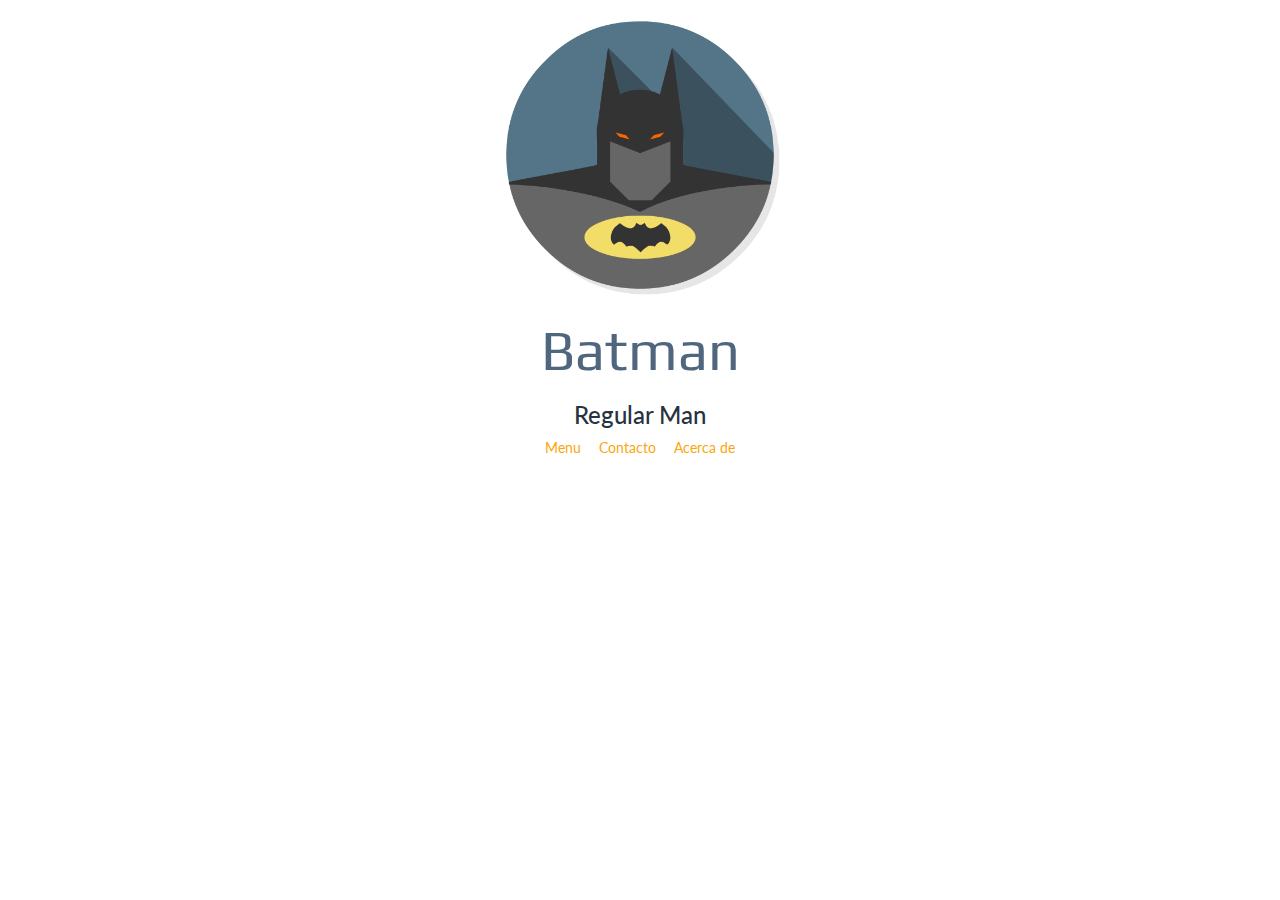
<file: index.html>
<!DOCTYPE html>
<html>
<meta charset="utf-8">
<meta name="viewport" content="width=device-width, initial-scale=1.0">
<link rel="stylesheet" type="text/css" href="https://maxcdn.bootstrapcdn.com/bootstrap/3.3.6/css/bootstrap.min.css">
<link rel="stylesheet" type="text/css" href="css/main.css">
<link rel="stylesheet" type="text/css" href="css/animate.css">
<link href='https://fonts.googleapis.com/css?family=Play' rel='stylesheet' type='text/css'>
<link href='https://fonts.googleapis.com/css?family=Lato:400,700,900' rel='stylesheet' type='text/css'>
<head>
	<title>BatiBot</title>
</head>
<body>
<div class="col-md-3 center-block text-center quitar-float espacio-arriba">
<img src="img/bati.png" class="animated flip">

<h1 class="play grande azul-claro animated fadeIn retraso-1">Batman</h1>
<h3 class="gris">Regular Man</h3>
<nav class="animated fadeIn retraso-2">
<a class="esp-der" href="menu.html">Menu</a>
<a class="esp-der" href="contacto.html">Contacto</a>
<a href="#">Acerca de</a>
</nav>
</div>
</body>
</html>
</file>
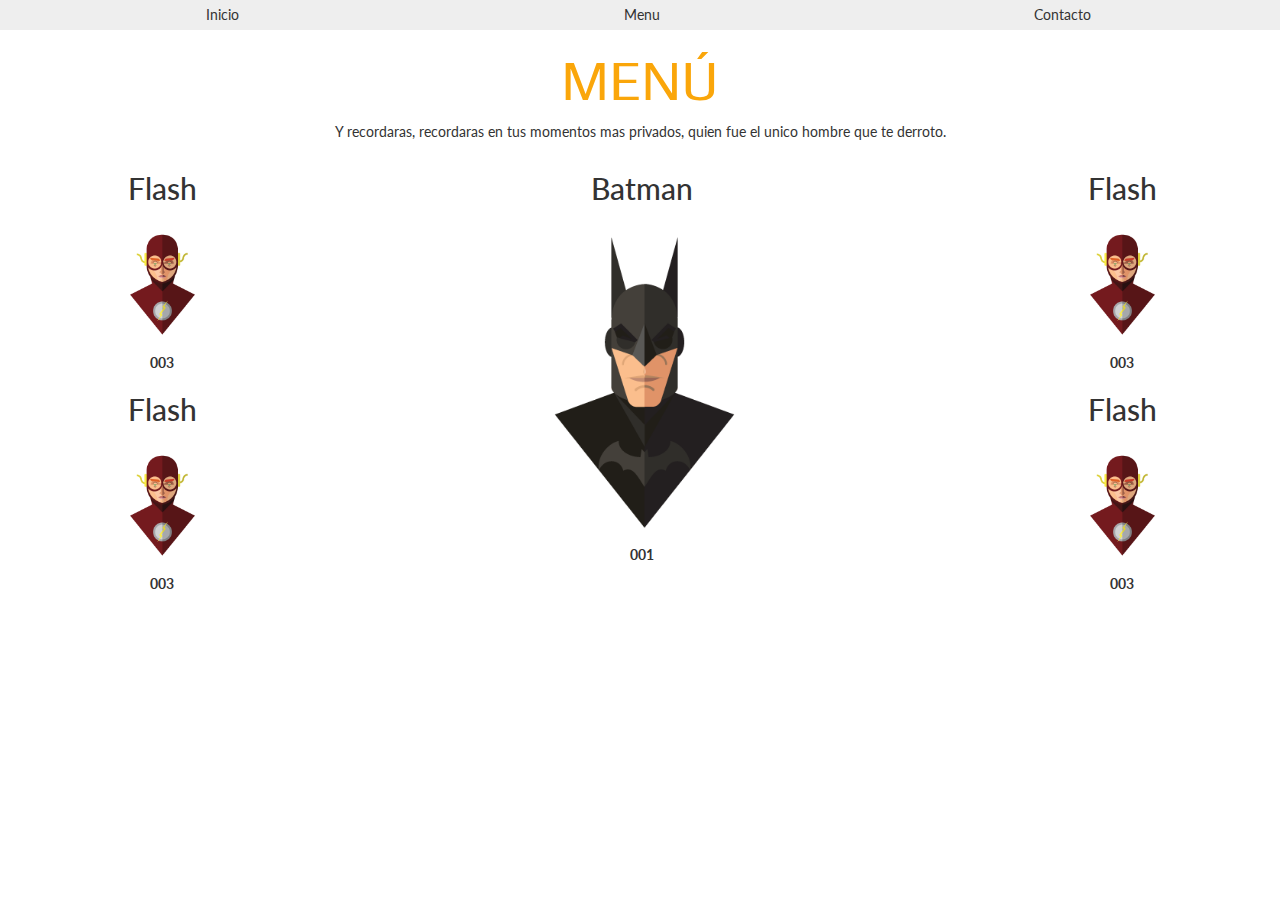
<file: menu.html>
<!DOCTYPE html>
<html>
<meta charset="utf-8">
<meta name="viewport" content="width=device-width, initial-scale=1.0">
<link rel="stylesheet" type="text/css" href="https://maxcdn.bootstrapcdn.com/bootstrap/3.3.6/css/bootstrap.min.css">
<link rel="stylesheet" type="text/css" href="css/main.css">
<link href='https://fonts.googleapis.com/css?family=Play' rel='stylesheet' type='text/css'>
<link href='https://fonts.googleapis.com/css?family=Lato:400,700,900' rel='stylesheet' type='text/css'>
<head>
	<title>Menu</title>
</head>
<body>
	<div class="se-gris padding-largo">
		<ul class="no-lista text-center">
			<li class="col-md-4 inline-block">Inicio</li>
			<li class="col-md-4 inline-block">Menu</li>
			<li class="col-md-4 inline-block">Contacto</li>		
		</ul>
	</div>
	<section>
		<div class="text-center">
			<h1 class="play grande amarillo">MENÚ</h1>
			<p>Y recordaras, recordaras en tus momentos mas privados, quien fue el unico hombre que te derroto.</p>
			<div class="col-md-3 inline-block">
				<article>
					<h2>Flash</h2>
					<img class="col-md-6 quitar-float" src="img/flash.png">
					<p><strong>003</strong></p>
				</article>
				<article>
					<h2>Flash</h2>
					<img class="col-md-6 quitar-float" src="img/flash.png">
					<p><strong>003</strong></p>
				</article>
			</div>
			<div class="col-md-6 inline-block vete-arriba">
				<article>
					<h2>Batman</h2>
					<img class="col-md-6 inline-block" src="img/batman.png">
					<p><strong>001</strong></p>
				</article>
			</div>
			<div class="col-md-3 inline-block">
				<article>
					<h2>Flash</h2>
					<img class="col-md-6 quitar-float" src="img/flash.png">
					<p><strong>003</strong></p>
				</article>
				<article>
					<h2>Flash</h2>
					<img class="col-md-6 quitar-float" src="img/flash.png">
					<p><strong>003</strong></p>
				</article>
			</div>
		</div>
	</section>	
</body>
</html>
</file>
<file: css/main.css>
body{
	font-family: 'Lato', sans-serif;
}
img {
max-width: 100%;
}
.quitar-float{
	float: none; 
}
.espacio-arriba{
	margin-top: 10px;
}
.play{
	font-family: 'Play', sans-serif;
}
.vete-arriba{
	vertical-align: top;
}
.grande{
	font-size: 4em;
}
.se-gris{
	background-color: #eee;
}
.retraso-1{
	animation-delay: 1s;
}
.retraso-2{
	animation-delay: 1.5s;
}
.padding-largo{
	padding: 5px 10px;
}
.no-lista{
	margin: 0px;
	padding: 0px;
}
.inline-block{
	float: none;
	display: inline-block;
	margin-right: -4px;
}
.no-lista li{
	list-style-type: none;
}
.azul-claro{
	color: #50667F;
}
.gris{
	color: #283340;
}
.esp-der{
	margin-right: 1em;
}
a, .amarillo{
	color: #FAA60A;
}
</file>
